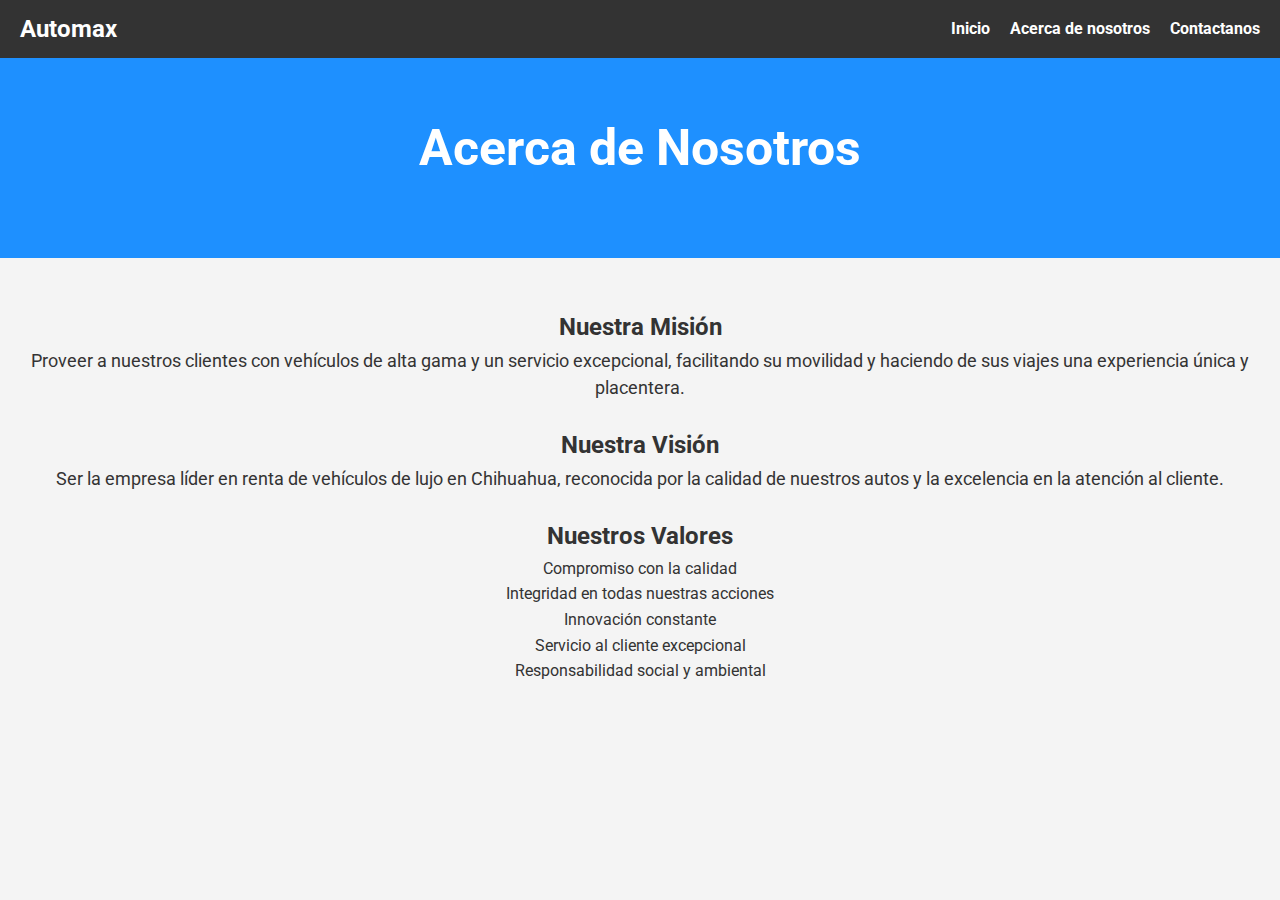
<file: automax/acercadenosotros.html>
<!DOCTYPE html>
<html lang="en">
<head>
    <meta charset="UTF-8">
    <meta name="viewport" content="width=device-width, initial-scale=1.0">
    <title>Acerca de Nosotros | Automax</title>
    <link rel="stylesheet" href="css/style.css">
    <link rel="preconnect" href="https://fonts.googleapis.com">
    <link rel="preconnect" href="https://fonts.gstatic.com" crossorigin>
    <link href="https://fonts.googleapis.com/css2?family=Roboto:wght@300;400;700&display=swap" rel="stylesheet">
</head>
<body>
    <nav>
        <div class="logo">Automax</div>
        <ul class="nav-links">
            <li><a href="index.html">Inicio</a></li>
            <li><a href="acercadenosotros.html">Acerca de nosotros</a></li>
            <li><a href="contacto.html">Contactanos</a></li>
        </ul>
    </nav>

    <header>
        <h1>Acerca de Nosotros</h1>
    </header>

    <section class="about">
        <h2>Nuestra Misión</h2>
        <p>Proveer a nuestros clientes con vehículos de alta gama y un servicio excepcional, facilitando su movilidad y haciendo de sus viajes una experiencia única y placentera.</p>
        <br>
        <h2>Nuestra Visión</h2>
        <p>Ser la empresa líder en renta de vehículos de lujo en Chihuahua, reconocida por la calidad de nuestros autos y la excelencia en la atención al cliente.</p>
        <br>
        <h2>Nuestros Valores</h2>
        <ul>
            <li>Compromiso con la calidad</li>
            <li>Integridad en todas nuestras acciones</li>
            <li>Innovación constante</li>
            <li>Servicio al cliente excepcional</li>
            <li>Responsabilidad social y ambiental</li>
        </ul>
    </section>
</body>
</html>
</file>
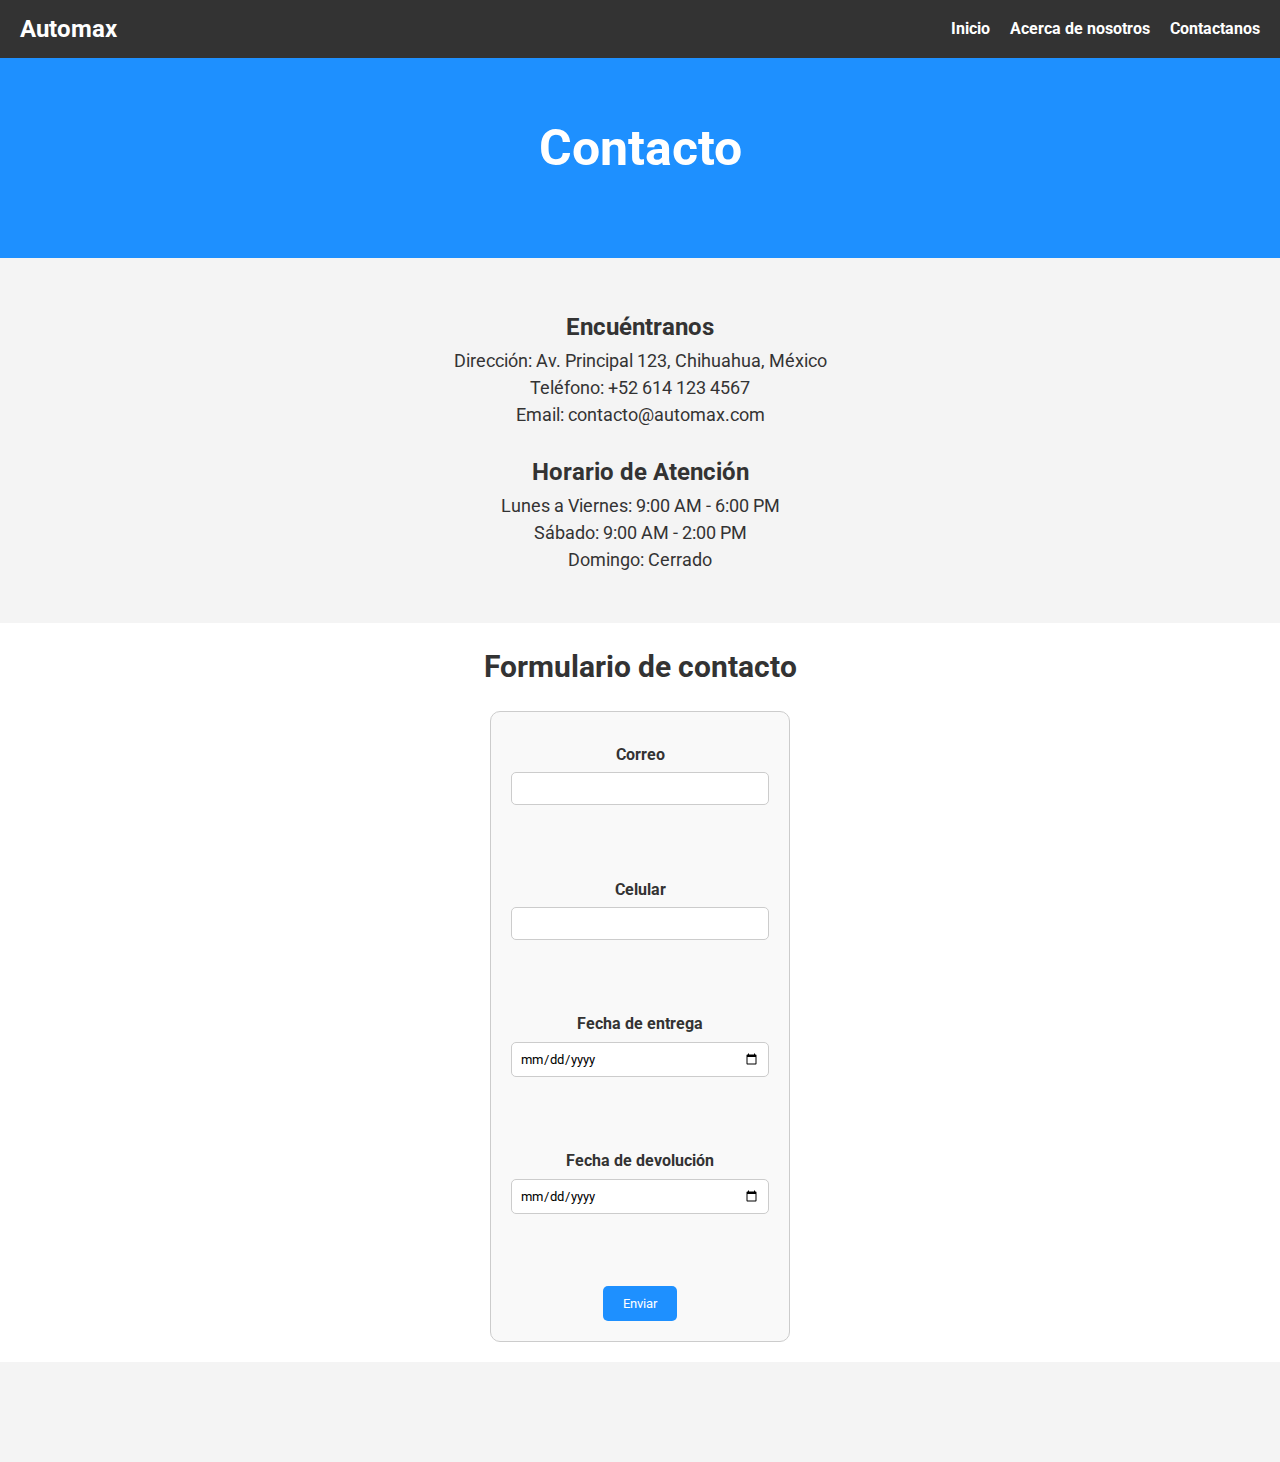
<file: automax/contacto.html>
<!DOCTYPE html>
<html lang="en">
<head>
    <meta charset="UTF-8">
    <meta name="viewport" content="width=device-width, initial-scale=1.0">
    <title>Contacto | Automax</title>
    <link rel="stylesheet" href="css/style.css">
    <link rel="preconnect" href="https://fonts.googleapis.com">
    <link rel="preconnect" href="https://fonts.gstatic.com" crossorigin>
    <link href="https://fonts.googleapis.com/css2?family=Roboto:wght@300;400;700&display=swap" rel="stylesheet">
</head>
<body>
    <nav>
        <div class="logo">Automax</div>
        <ul class="nav-links">
            <li><a href="index.html">Inicio</a></li>
            <li><a href="acercadenosotros.html">Acerca de nosotros</a></li>
            <li><a href="contacto.html">Contactanos</a></li>
        </ul>
    </nav>

    <header>
        <h1>Contacto</h1>
    </header>

    <section class="contact-info">
        <h2>Encuéntranos</h2>
        <p>Dirección: Av. Principal 123, Chihuahua, México</p>
        <p>Teléfono: +52 614 123 4567</p>
        <p>Email: contacto@automax.com</p>
        <br>
        <h2>Horario de Atención</h2>
        <p>Lunes a Viernes: 9:00 AM - 6:00 PM</p>
        <p>Sábado: 9:00 AM - 2:00 PM</p>
        <p>Domingo: Cerrado</p>
    </section>

    <section class="contact-form">
        <h2>Formulario de contacto</h2>
        <form action="/formulario" method="POST">
            <label for="correo">Correo</label>
            <input id="correo" type="email" name="correo" required />
            <br>
            <br>
            <label for="celular">Celular</label>
            <input id="celular" type="tel" name="celular" required />
            <br>
            <br>
            <label for="fecha-entrega">Fecha de entrega</label>
            <input id="fecha-entrega" type="date" name="fecha-entrega" required />
            <br>
            <br>
            <label for="fecha-devolucion">Fecha de devolución</label>
            <input id="fecha-devolucion" type="date" name="fecha-devolucion" required />
            <br>
            <br>
            <input id="submit" type="submit" name="submit" value="Enviar">
        </form>
    </section>
</body>
</html>
</file>
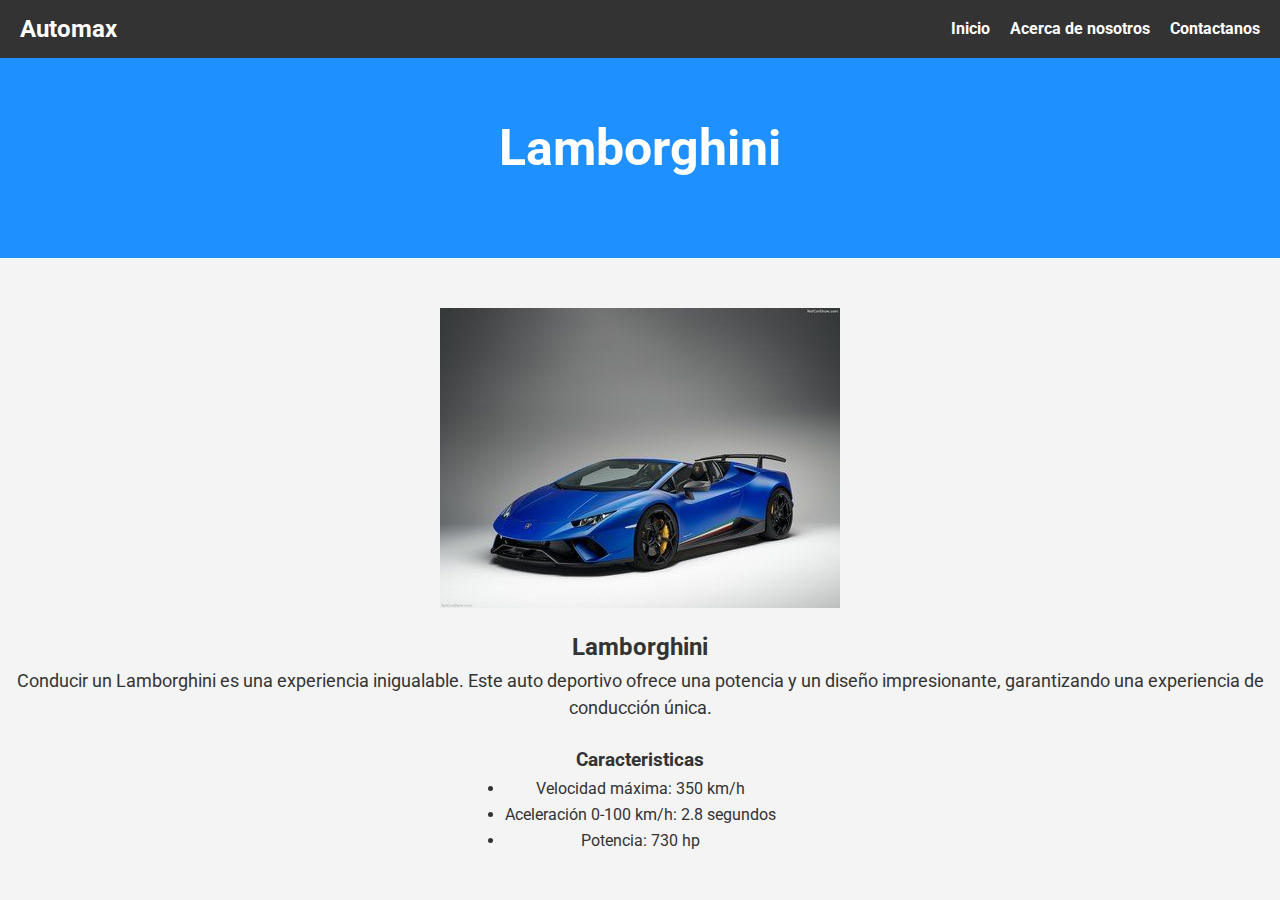
<file: automax/lamborghini.html>
<!DOCTYPE html>
<html lang="en">
<head>
    <meta charset="UTF-8">
    <meta name="viewport" content="width=device-width, initial-scale=1.0">
    <title>Lamborghini | Automax</title>
    <link rel="stylesheet" href="css/style.css">
    <link rel="preconnect" href="https://fonts.googleapis.com">
    <link rel="preconnect" href="https://fonts.gstatic.com" crossorigin>
    <link href="https://fonts.googleapis.com/css2?family=Roboto:wght@300;400;700&display=swap" rel="stylesheet">
</head>
<body>
    <nav>
        <div class="logo">Automax</div>
        <ul class="nav-links">
            <li><a href="index.html">Inicio</a></li>
            <li><a href="acercadenosotros.html">Acerca de nosotros</a></li>
            <li><a href="contacto.html">Contactanos</a></li>
        </ul>
    </nav>

    <header>
        <h1>Lamborghini</h1>
    </header>

    <section class="vehicle-detail">
        <img src="./images/lamborghini.jpg" alt="Lamborghini" style="width: 400px; height: auto;">
        <h2>Lamborghini</h2>
        <p>Conducir un Lamborghini es una experiencia inigualable. Este auto deportivo ofrece una potencia y un diseño impresionante, garantizando una experiencia de conducción única.</p>
        <br>
        <h3>Caracteristicas</h3>
        <ul>
            <li>Velocidad máxima: 350 km/h</li>
            <li>Aceleración 0-100 km/h: 2.8 segundos</li>
            <li>Potencia: 730 hp</li>
        </ul>
    </section>
</body>
</html>
</file>
<file: automax/css/style.css>
* {
    font-family: 'Roboto', Arial, sans-serif;
    box-sizing: border-box;
    margin: 0;
    padding: 0;
}

body {
    background-color: #f4f4f4;
    color: #333;
    line-height: 1.6;
}

nav {
    display: flex;
    justify-content: space-between;
    align-items: center;
    background: #333;
    color: white;
    padding: 10px 20px;
}

nav .logo {
    font-size: 24px;
    font-weight: bold;
}

nav .nav-links {
    list-style: none;
    display: flex;
}

nav .nav-links li {
    margin-left: 20px;
}

nav .nav-links a {
    color: white;
    text-decoration: none;
    font-weight: bold;
    transition: color 0.3s ease;
}

nav .nav-links a:hover {
    color: #f0a500;
}

header {
    text-align: center;
    padding: 50px 20px;
    background: #1e90ff;
    color: white;
}

header h1 {
    font-size: 50px;
    margin-bottom: 20px;
}

header h2 {
    font-size: 24px;
    margin-bottom: 20px;
}

header p {
    font-size: 18px;
    line-height: 1.5;
}

.vehicles {
    padding: 20px;
    background: #fff;
    text-align: center;
}

.vehicles h2 {
    font-size: 30px;
    margin-bottom: 20px;
}

.vehicle-list {
    display: flex;
    flex-wrap: wrap;
    justify-content: center;
    list-style-type: none;
    padding: 0;
}

.vehicle-list li {
    margin: 10px;
    text-align: center;
    width: 200px; /* Ajusta el ancho del contenedor de cada vehículo */
    border: 1px solid #ccc;
    border-radius: 10px;
    overflow: hidden;
    transition: transform 0.3s ease;
}

.vehicle-list li:hover {
    transform: scale(1.05);
}

.vehicle-list img {
    width: 100%;  /* Ajusta la imagen al 100% del ancho del contenedor */
    height: 150px;  /* Establece la altura fija */
    object-fit: cover; /* Corta la imagen para ajustarse al tamaño especificado */
}

.vehicle-list a {
    text-decoration: none;
    color: #333;
    display: block;
    padding: 10px;
}

.vehicle-list a:hover {
    color: #1e90ff;
}

.vehicle-list p {
    margin-top: 5px; /* Añade un pequeño margen superior para separar el texto de la imagen */
    font-weight: bold;
}

.contact-form {
    padding: 20px;
    background: #fff;
    text-align: center;
    margin-top: 50px;
    margin-bottom: 100px; /* Ajusta el margen inferior según sea necesario */
}

.contact-form h2 {
    font-size: 30px;
    margin-bottom: 20px;
}

form {
    display: flex;
    flex-direction: column;
    align-items: center;
    border: 1px solid #ccc;
    padding: 20px;
    border-radius: 10px;
    width: 300px;
    margin: 0 auto;
    background: #f9f9f9;
}

label {
    margin-top: 10px;
    font-weight: bold;
}

input[type="text"], input[type="email"], input[type="tel"], input[type="date"] {
    width: 100%;
    padding: 8px;
    margin-top: 5px;
    margin-bottom: 10px;
    border: 1px solid #ccc;
    border-radius: 5px;
}

input[type="submit"] {
    padding: 10px 20px;
    border: none;
    border-radius: 5px;
    background-color: #1e90ff;
    color: white;
    cursor: pointer;
    margin-top: 10px;
    transition: background-color 0.3s ease;
}

input[type="submit"]:hover {
    background-color: #333;
}
.vehicle-detail {
    display: flex;
    flex-direction: column;
    justify-content: center;
    align-items: center;
    text-align: center;
    margin-top: 50px; /* Ajusta el margen superior según sea necesario */
}

.vehicle-detail img {
    width: 400px; /* Tamaño deseado de la imagen */
    height: auto;
    margin-bottom: 20px; /* Espacio entre la imagen y el texto */
}

.vehicle-detail p {
    font-size: 18px;
    line-height: 1.5;
}

.about,
.contact-info {
    text-align: center;
    margin-top: 50px; /* Ajusta el margen superior según sea necesario */
}

.about p,
.contact-info p {
    font-size: 18px;
    line-height: 1.5;
}
</file>
